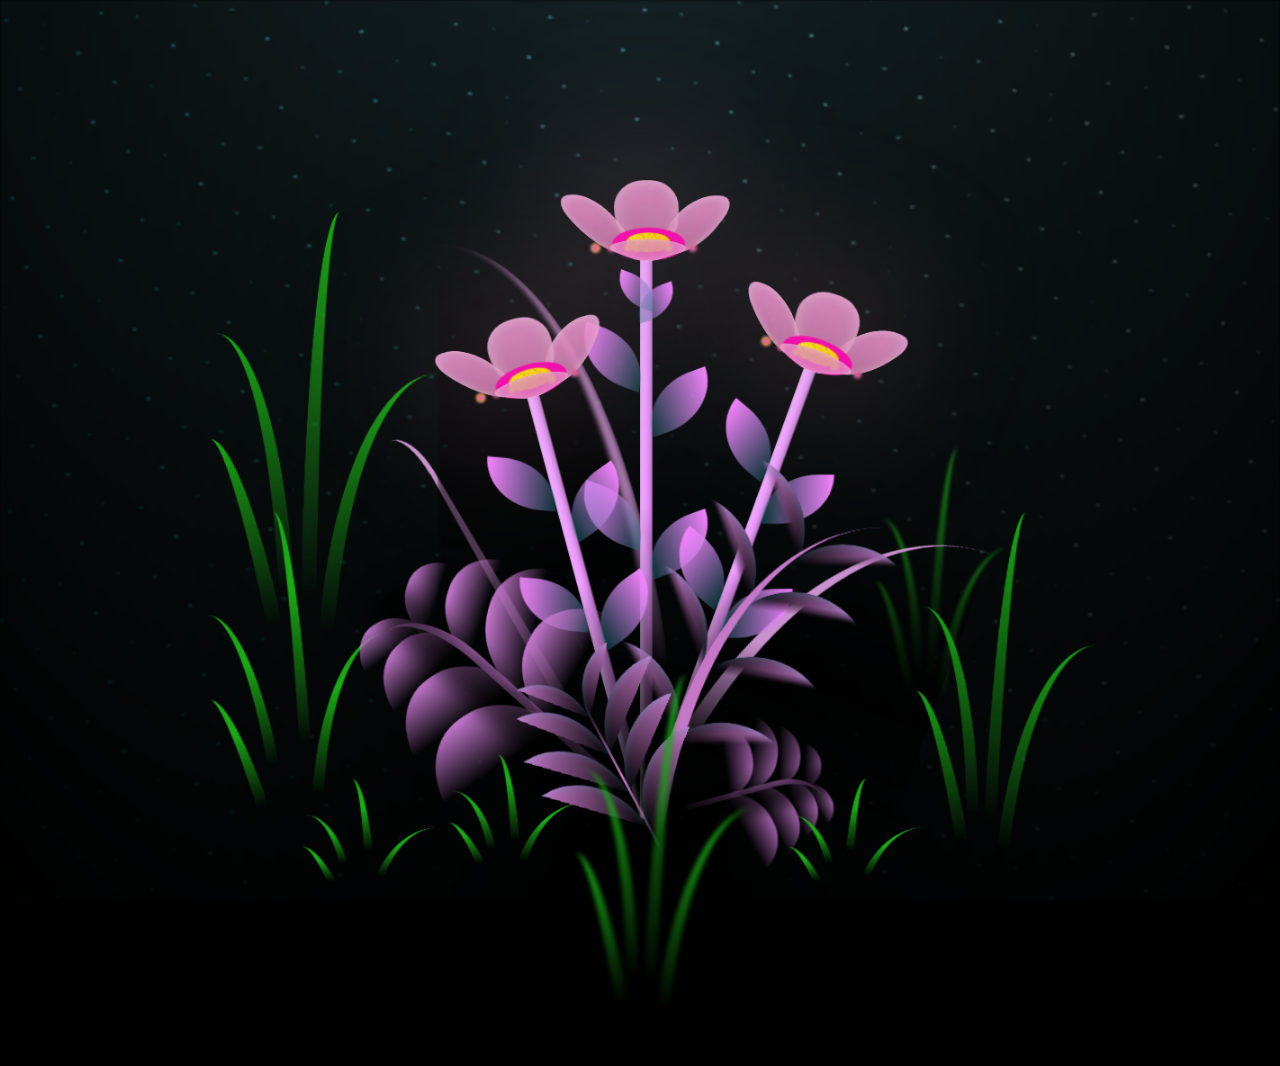
<file: index.html>
<!DOCTYPE html>
<html lang="en">
<head>
    <meta charset="UTF-8">
    <meta http-equiv="X-UA-Compatible" content="IE=edge">
    <meta name="viewport" content="width=device-width, initial-scale=1.0">
    <link rel="stylesheet" href="flower_modified.css">
    <link rel="icon" href="img/flowers.png" type="image/x-icon">
    <title>flowers</title>
</head>
<body class="container">
    <div class="night"></div>
    <div class="flowers">
      <div class="flower flower--1">
        <div class="flower__leafs flower__leafs--1">
          <div class="flower__leaf flower__leaf--1"></div>
          <div class="flower__leaf flower__leaf--2"></div>
          <div class="flower__leaf flower__leaf--3"></div>
          <div class="flower__leaf flower__leaf--4"></div>
          <div class="flower__pink-circle"></div>
  
          <div class="flower__light flower__light--1"></div>
          <div class="flower__light flower__light--2"></div>
          <div class="flower__light flower__light--3"></div>
          <div class="flower__light flower__light--4"></div>
          <div class="flower__light flower__light--5"></div>
          <div class="flower__light flower__light--6"></div>
          <div class="flower__light flower__light--7"></div>
          <div class="flower__light flower__light--8"></div>
  
        </div>
        <div class="flower__line">
          <div class="flower__line__leaf flower__line__leaf--1"></div>
          <div class="flower__line__leaf flower__line__leaf--2"></div>
          <div class="flower__line__leaf flower__line__leaf--3"></div>
          <div class="flower__line__leaf flower__line__leaf--4"></div>
          <div class="flower__line__leaf flower__line__leaf--5"></div>
          <div class="flower__line__leaf flower__line__leaf--6"></div>
        </div>
      </div>
  
      <div class="flower flower--2">
        <div class="flower__leafs flower__leafs--2">
          <div class="flower__leaf flower__leaf--1"></div>
          <div class="flower__leaf flower__leaf--2"></div>
          <div class="flower__leaf flower__leaf--3"></div>
          <div class="flower__leaf flower__leaf--4"></div>
          <div class="flower__pink-circle"></div>
  
          <div class="flower__light flower__light--1"></div>
          <div class="flower__light flower__light--2"></div>
          <div class="flower__light flower__light--3"></div>
          <div class="flower__light flower__light--4"></div>
          <div class="flower__light flower__light--5"></div>
          <div class="flower__light flower__light--6"></div>
          <div class="flower__light flower__light--7"></div>
          <div class="flower__light flower__light--8"></div>
  
        </div>
        <div class="flower__line">
          <div class="flower__line__leaf flower__line__leaf--1"></div>
          <div class="flower__line__leaf flower__line__leaf--2"></div>
          <div class="flower__line__leaf flower__line__leaf--3"></div>
          <div class="flower__line__leaf flower__line__leaf--4"></div>
        </div>
      </div>
  
      <div class="flower flower--3">
        <div class="flower__leafs flower__leafs--3">
          <div class="flower__leaf flower__leaf--1"></div>
          <div class="flower__leaf flower__leaf--2"></div>
          <div class="flower__leaf flower__leaf--3"></div>
          <div class="flower__leaf flower__leaf--4"></div>
          <div class="flower__pink-circle"></div>
  
          <div class="flower__light flower__light--1"></div>
          <div class="flower__light flower__light--2"></div>
          <div class="flower__light flower__light--3"></div>
          <div class="flower__light flower__light--4"></div>
          <div class="flower__light flower__light--5"></div>
          <div class="flower__light flower__light--6"></div>
          <div class="flower__light flower__light--7"></div>
          <div class="flower__light flower__light--8"></div>
  
        </div>
        <div class="flower__line">
          <div class="flower__line__leaf flower__line__leaf--1"></div>
          <div class="flower__line__leaf flower__line__leaf--2"></div>
          <div class="flower__line__leaf flower__line__leaf--3"></div>
          <div class="flower__line__leaf flower__line__leaf--4"></div>
        </div>
      </div>
  
      <div class="grow-ans" style="--d:1.2s">
        <div class="flower__g-long">
          <div class="flower__g-long__top"></div>
          <div class="flower__g-long__bottom"></div>
        </div>
      </div>
  
      <div class="growing-grass">
        <div class="flower__grass flower__grass--1">
          <div class="flower__grass--top"></div>
          <div class="flower__grass--bottom"></div>
          <div class="flower__grass__leaf flower__grass__leaf--1"></div>
          <div class="flower__grass__leaf flower__grass__leaf--2"></div>
          <div class="flower__grass__leaf flower__grass__leaf--3"></div>
          <div class="flower__grass__leaf flower__grass__leaf--4"></div>
          <div class="flower__grass__leaf flower__grass__leaf--5"></div>
          <div class="flower__grass__leaf flower__grass__leaf--6"></div>
          <div class="flower__grass__leaf flower__grass__leaf--7"></div>
          <div class="flower__grass__leaf flower__grass__leaf--8"></div>
          <div class="flower__grass__overlay"></div>
        </div>
      </div>
  
      <div class="growing-grass">
        <div class="flower__grass flower__grass--2">
          <div class="flower__grass--top"></div>
          <div class="flower__grass--bottom"></div>
          <div class="flower__grass__leaf flower__grass__leaf--1"></div>
          <div class="flower__grass__leaf flower__grass__leaf--2"></div>
          <div class="flower__grass__leaf flower__grass__leaf--3"></div>
          <div class="flower__grass__leaf flower__grass__leaf--4"></div>
          <div class="flower__grass__leaf flower__grass__leaf--5"></div>
          <div class="flower__grass__leaf flower__grass__leaf--6"></div>
          <div class="flower__grass__leaf flower__grass__leaf--7"></div>
          <div class="flower__grass__leaf flower__grass__leaf--8"></div>
          <div class="flower__grass__overlay"></div>
        </div>
      </div>
  
      <div class="grow-ans" style="--d:2.4s">
        <div class="flower__g-right flower__g-right--1">
          <div class="leaf"></div>
        </div>
      </div>
  
      <div class="grow-ans" style="--d:2.8s">
        <div class="flower__g-right flower__g-right--2">
          <div class="leaf"></div>
        </div>
      </div>
  
      <div class="grow-ans" style="--d:2.8s">
        <div class="flower__g-front">
          <div class="flower__g-front__leaf-wrapper flower__g-front__leaf-wrapper--1">
            <div class="flower__g-front__leaf"></div>
          </div>
          <div class="flower__g-front__leaf-wrapper flower__g-front__leaf-wrapper--2">
            <div class="flower__g-front__leaf"></div>
          </div>
          <div class="flower__g-front__leaf-wrapper flower__g-front__leaf-wrapper--3">
            <div class="flower__g-front__leaf"></div>
          </div>
          <div class="flower__g-front__leaf-wrapper flower__g-front__leaf-wrapper--4">
            <div class="flower__g-front__leaf"></div>
          </div>
          <div class="flower__g-front__leaf-wrapper flower__g-front__leaf-wrapper--5">
            <div class="flower__g-front__leaf"></div>
          </div>
          <div class="flower__g-front__leaf-wrapper flower__g-front__leaf-wrapper--6">
            <div class="flower__g-front__leaf"></div>
          </div>
          <div class="flower__g-front__leaf-wrapper flower__g-front__leaf-wrapper--7">
            <div class="flower__g-front__leaf"></div>
          </div>
          <div class="flower__g-front__leaf-wrapper flower__g-front__leaf-wrapper--8">
            <div class="flower__g-front__leaf"></div>
          </div>
          <div class="flower__g-front__line"></div>
        </div>
      </div>
  
      <div class="grow-ans" style="--d:3.2s">
        <div class="flower__g-fr">
          <div class="leaf"></div>
          <div class="flower__g-fr__leaf flower__g-fr__leaf--1"></div>
          <div class="flower__g-fr__leaf flower__g-fr__leaf--2"></div>
          <div class="flower__g-fr__leaf flower__g-fr__leaf--3"></div>
          <div class="flower__g-fr__leaf flower__g-fr__leaf--4"></div>
          <div class="flower__g-fr__leaf flower__g-fr__leaf--5"></div>
          <div class="flower__g-fr__leaf flower__g-fr__leaf--6"></div>
          <div class="flower__g-fr__leaf flower__g-fr__leaf--7"></div>
          <div class="flower__g-fr__leaf flower__g-fr__leaf--8"></div>
        </div>
      </div>
  
      <div class="long-g long-g--0">
        <div class="grow-ans" style="--d:3s">
          <div class="leaf leaf--0"></div>
        </div>
        <div class="grow-ans" style="--d:2.2s">
          <div class="leaf leaf--1"></div>
        </div>
        <div class="grow-ans" style="--d:3.4s">
          <div class="leaf leaf--2"></div>
        </div>
        <div class="grow-ans" style="--d:3.6s">
          <div class="leaf leaf--3"></div>
        </div>
      </div>
  
      <div class="long-g long-g--1">
        <div class="grow-ans" style="--d:3.6s">
          <div class="leaf leaf--0"></div>
        </div>
        <div class="grow-ans" style="--d:3.8s">
          <div class="leaf leaf--1"></div>
        </div>
        <div class="grow-ans" style="--d:4s">
          <div class="leaf leaf--2"></div>
        </div>
        <div class="grow-ans" style="--d:4.2s">
          <div class="leaf leaf--3"></div>
        </div>
      </div>
  
      <div class="long-g long-g--2">
        <div class="grow-ans" style="--d:4s">
          <div class="leaf leaf--0"></div>
        </div>
        <div class="grow-ans" style="--d:4.2s">
          <div class="leaf leaf--1"></div>
        </div>
        <div class="grow-ans" style="--d:4.4s">
          <div class="leaf leaf--2"></div>
        </div>
        <div class="grow-ans" style="--d:4.6s">
          <div class="leaf leaf--3"></div>
        </div>
      </div>
  
      <div class="long-g long-g--3">
        <div class="grow-ans" style="--d:4s">
          <div class="leaf leaf--0"></div>
        </div>
        <div class="grow-ans" style="--d:4.2s">
          <div class="leaf leaf--1"></div>
        </div>
        <div class="grow-ans" style="--d:3s">
          <div class="leaf leaf--2"></div>
        </div>
        <div class="grow-ans" style="--d:3.6s">
          <div class="leaf leaf--3"></div>
        </div>
      </div>
  
      <div class="long-g long-g--4">
        <div class="grow-ans" style="--d:4s">
          <div class="leaf leaf--0"></div>
        </div>
        <div class="grow-ans" style="--d:4.2s">
          <div class="leaf leaf--1"></div>
        </div>
        <div class="grow-ans" style="--d:3s">
          <div class="leaf leaf--2"></div>
        </div>
        <div class="grow-ans" style="--d:3.6s">
          <div class="leaf leaf--3"></div>
        </div>
      </div>
  
      <div class="long-g long-g--5">
        <div class="grow-ans" style="--d:4s">
          <div class="leaf leaf--0"></div>
        </div>
        <div class="grow-ans" style="--d:4.2s">
          <div class="leaf leaf--1"></div>
        </div>
        <div class="grow-ans" style="--d:3s">
          <div class="leaf leaf--2"></div>
        </div>
        <div class="grow-ans" style="--d:3.6s">
          <div class="leaf leaf--3"></div>
        </div>
      </div>
  
      <div class="long-g long-g--6">
        <div class="grow-ans" style="--d:4.2s">
          <div class="leaf leaf--0"></div>
        </div>
        <div class="grow-ans" style="--d:4.4s">
          <div class="leaf leaf--1"></div>
        </div>
        <div class="grow-ans" style="--d:4.6s">
          <div class="leaf leaf--2"></div>
        </div>
        <div class="grow-ans" style="--d:4.8s">
          <div class="leaf leaf--3"></div>
        </div>
      </div>
  
      <div class="long-g long-g--7">
        <div class="grow-ans" style="--d:3s">
          <div class="leaf leaf--0"></div>
        </div>
        <div class="grow-ans" style="--d:3.2s">
          <div class="leaf leaf--1"></div>
        </div>
        <div class="grow-ans" style="--d:3.5s">
          <div class="leaf leaf--2"></div>
        </div>
        <div class="grow-ans" style="--d:3.6s">
          <div class="leaf leaf--3"></div>
        </div>
      </div>
    </div>
    <script src="flower_modified.js"></script>
  </body>
</html>
</file>
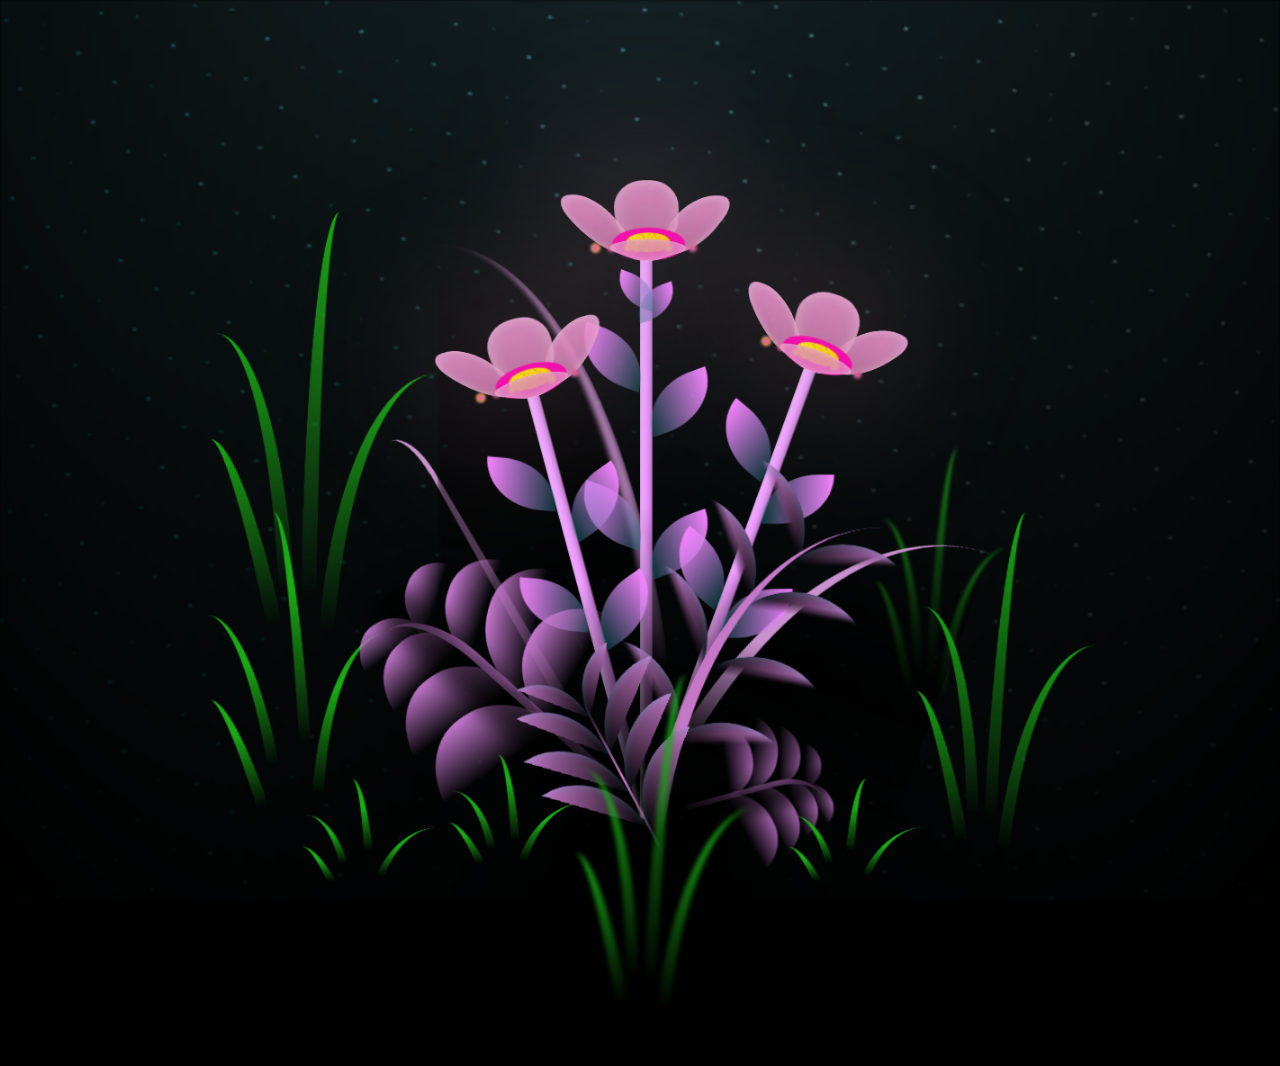
<file: flower_modified.html>
<!DOCTYPE html>
<html lang="en">
<head>
    <meta charset="UTF-8">
    <meta http-equiv="X-UA-Compatible" content="IE=edge">
    <meta name="viewport" content="width=device-width, initial-scale=1.0">
    <link rel="stylesheet" href="flower_modified.css">
    <link rel="icon" href="img/flowers.png" type="image/x-icon">
    <title>flowers</title>
</head>
<body class="container">
    <div class="night"></div>
    <div class="flowers">
      <div class="flower flower--1">
        <div class="flower__leafs flower__leafs--1">
          <div class="flower__leaf flower__leaf--1"></div>
          <div class="flower__leaf flower__leaf--2"></div>
          <div class="flower__leaf flower__leaf--3"></div>
          <div class="flower__leaf flower__leaf--4"></div>
          <div class="flower__pink-circle"></div>
  
          <div class="flower__light flower__light--1"></div>
          <div class="flower__light flower__light--2"></div>
          <div class="flower__light flower__light--3"></div>
          <div class="flower__light flower__light--4"></div>
          <div class="flower__light flower__light--5"></div>
          <div class="flower__light flower__light--6"></div>
          <div class="flower__light flower__light--7"></div>
          <div class="flower__light flower__light--8"></div>
  
        </div>
        <div class="flower__line">
          <div class="flower__line__leaf flower__line__leaf--1"></div>
          <div class="flower__line__leaf flower__line__leaf--2"></div>
          <div class="flower__line__leaf flower__line__leaf--3"></div>
          <div class="flower__line__leaf flower__line__leaf--4"></div>
          <div class="flower__line__leaf flower__line__leaf--5"></div>
          <div class="flower__line__leaf flower__line__leaf--6"></div>
        </div>
      </div>
  
      <div class="flower flower--2">
        <div class="flower__leafs flower__leafs--2">
          <div class="flower__leaf flower__leaf--1"></div>
          <div class="flower__leaf flower__leaf--2"></div>
          <div class="flower__leaf flower__leaf--3"></div>
          <div class="flower__leaf flower__leaf--4"></div>
          <div class="flower__pink-circle"></div>
  
          <div class="flower__light flower__light--1"></div>
          <div class="flower__light flower__light--2"></div>
          <div class="flower__light flower__light--3"></div>
          <div class="flower__light flower__light--4"></div>
          <div class="flower__light flower__light--5"></div>
          <div class="flower__light flower__light--6"></div>
          <div class="flower__light flower__light--7"></div>
          <div class="flower__light flower__light--8"></div>
  
        </div>
        <div class="flower__line">
          <div class="flower__line__leaf flower__line__leaf--1"></div>
          <div class="flower__line__leaf flower__line__leaf--2"></div>
          <div class="flower__line__leaf flower__line__leaf--3"></div>
          <div class="flower__line__leaf flower__line__leaf--4"></div>
        </div>
      </div>
  
      <div class="flower flower--3">
        <div class="flower__leafs flower__leafs--3">
          <div class="flower__leaf flower__leaf--1"></div>
          <div class="flower__leaf flower__leaf--2"></div>
          <div class="flower__leaf flower__leaf--3"></div>
          <div class="flower__leaf flower__leaf--4"></div>
          <div class="flower__pink-circle"></div>
  
          <div class="flower__light flower__light--1"></div>
          <div class="flower__light flower__light--2"></div>
          <div class="flower__light flower__light--3"></div>
          <div class="flower__light flower__light--4"></div>
          <div class="flower__light flower__light--5"></div>
          <div class="flower__light flower__light--6"></div>
          <div class="flower__light flower__light--7"></div>
          <div class="flower__light flower__light--8"></div>
  
        </div>
        <div class="flower__line">
          <div class="flower__line__leaf flower__line__leaf--1"></div>
          <div class="flower__line__leaf flower__line__leaf--2"></div>
          <div class="flower__line__leaf flower__line__leaf--3"></div>
          <div class="flower__line__leaf flower__line__leaf--4"></div>
        </div>
      </div>
  
      <div class="grow-ans" style="--d:1.2s">
        <div class="flower__g-long">
          <div class="flower__g-long__top"></div>
          <div class="flower__g-long__bottom"></div>
        </div>
      </div>
  
      <div class="growing-grass">
        <div class="flower__grass flower__grass--1">
          <div class="flower__grass--top"></div>
          <div class="flower__grass--bottom"></div>
          <div class="flower__grass__leaf flower__grass__leaf--1"></div>
          <div class="flower__grass__leaf flower__grass__leaf--2"></div>
          <div class="flower__grass__leaf flower__grass__leaf--3"></div>
          <div class="flower__grass__leaf flower__grass__leaf--4"></div>
          <div class="flower__grass__leaf flower__grass__leaf--5"></div>
          <div class="flower__grass__leaf flower__grass__leaf--6"></div>
          <div class="flower__grass__leaf flower__grass__leaf--7"></div>
          <div class="flower__grass__leaf flower__grass__leaf--8"></div>
          <div class="flower__grass__overlay"></div>
        </div>
      </div>
  
      <div class="growing-grass">
        <div class="flower__grass flower__grass--2">
          <div class="flower__grass--top"></div>
          <div class="flower__grass--bottom"></div>
          <div class="flower__grass__leaf flower__grass__leaf--1"></div>
          <div class="flower__grass__leaf flower__grass__leaf--2"></div>
          <div class="flower__grass__leaf flower__grass__leaf--3"></div>
          <div class="flower__grass__leaf flower__grass__leaf--4"></div>
          <div class="flower__grass__leaf flower__grass__leaf--5"></div>
          <div class="flower__grass__leaf flower__grass__leaf--6"></div>
          <div class="flower__grass__leaf flower__grass__leaf--7"></div>
          <div class="flower__grass__leaf flower__grass__leaf--8"></div>
          <div class="flower__grass__overlay"></div>
        </div>
      </div>
  
      <div class="grow-ans" style="--d:2.4s">
        <div class="flower__g-right flower__g-right--1">
          <div class="leaf"></div>
        </div>
      </div>
  
      <div class="grow-ans" style="--d:2.8s">
        <div class="flower__g-right flower__g-right--2">
          <div class="leaf"></div>
        </div>
      </div>
  
      <div class="grow-ans" style="--d:2.8s">
        <div class="flower__g-front">
          <div class="flower__g-front__leaf-wrapper flower__g-front__leaf-wrapper--1">
            <div class="flower__g-front__leaf"></div>
          </div>
          <div class="flower__g-front__leaf-wrapper flower__g-front__leaf-wrapper--2">
            <div class="flower__g-front__leaf"></div>
          </div>
          <div class="flower__g-front__leaf-wrapper flower__g-front__leaf-wrapper--3">
            <div class="flower__g-front__leaf"></div>
          </div>
          <div class="flower__g-front__leaf-wrapper flower__g-front__leaf-wrapper--4">
            <div class="flower__g-front__leaf"></div>
          </div>
          <div class="flower__g-front__leaf-wrapper flower__g-front__leaf-wrapper--5">
            <div class="flower__g-front__leaf"></div>
          </div>
          <div class="flower__g-front__leaf-wrapper flower__g-front__leaf-wrapper--6">
            <div class="flower__g-front__leaf"></div>
          </div>
          <div class="flower__g-front__leaf-wrapper flower__g-front__leaf-wrapper--7">
            <div class="flower__g-front__leaf"></div>
          </div>
          <div class="flower__g-front__leaf-wrapper flower__g-front__leaf-wrapper--8">
            <div class="flower__g-front__leaf"></div>
          </div>
          <div class="flower__g-front__line"></div>
        </div>
      </div>
  
      <div class="grow-ans" style="--d:3.2s">
        <div class="flower__g-fr">
          <div class="leaf"></div>
          <div class="flower__g-fr__leaf flower__g-fr__leaf--1"></div>
          <div class="flower__g-fr__leaf flower__g-fr__leaf--2"></div>
          <div class="flower__g-fr__leaf flower__g-fr__leaf--3"></div>
          <div class="flower__g-fr__leaf flower__g-fr__leaf--4"></div>
          <div class="flower__g-fr__leaf flower__g-fr__leaf--5"></div>
          <div class="flower__g-fr__leaf flower__g-fr__leaf--6"></div>
          <div class="flower__g-fr__leaf flower__g-fr__leaf--7"></div>
          <div class="flower__g-fr__leaf flower__g-fr__leaf--8"></div>
        </div>
      </div>
  
      <div class="long-g long-g--0">
        <div class="grow-ans" style="--d:3s">
          <div class="leaf leaf--0"></div>
        </div>
        <div class="grow-ans" style="--d:2.2s">
          <div class="leaf leaf--1"></div>
        </div>
        <div class="grow-ans" style="--d:3.4s">
          <div class="leaf leaf--2"></div>
        </div>
        <div class="grow-ans" style="--d:3.6s">
          <div class="leaf leaf--3"></div>
        </div>
      </div>
  
      <div class="long-g long-g--1">
        <div class="grow-ans" style="--d:3.6s">
          <div class="leaf leaf--0"></div>
        </div>
        <div class="grow-ans" style="--d:3.8s">
          <div class="leaf leaf--1"></div>
        </div>
        <div class="grow-ans" style="--d:4s">
          <div class="leaf leaf--2"></div>
        </div>
        <div class="grow-ans" style="--d:4.2s">
          <div class="leaf leaf--3"></div>
        </div>
      </div>
  
      <div class="long-g long-g--2">
        <div class="grow-ans" style="--d:4s">
          <div class="leaf leaf--0"></div>
        </div>
        <div class="grow-ans" style="--d:4.2s">
          <div class="leaf leaf--1"></div>
        </div>
        <div class="grow-ans" style="--d:4.4s">
          <div class="leaf leaf--2"></div>
        </div>
        <div class="grow-ans" style="--d:4.6s">
          <div class="leaf leaf--3"></div>
        </div>
      </div>
  
      <div class="long-g long-g--3">
        <div class="grow-ans" style="--d:4s">
          <div class="leaf leaf--0"></div>
        </div>
        <div class="grow-ans" style="--d:4.2s">
          <div class="leaf leaf--1"></div>
        </div>
        <div class="grow-ans" style="--d:3s">
          <div class="leaf leaf--2"></div>
        </div>
        <div class="grow-ans" style="--d:3.6s">
          <div class="leaf leaf--3"></div>
        </div>
      </div>
  
      <div class="long-g long-g--4">
        <div class="grow-ans" style="--d:4s">
          <div class="leaf leaf--0"></div>
        </div>
        <div class="grow-ans" style="--d:4.2s">
          <div class="leaf leaf--1"></div>
        </div>
        <div class="grow-ans" style="--d:3s">
          <div class="leaf leaf--2"></div>
        </div>
        <div class="grow-ans" style="--d:3.6s">
          <div class="leaf leaf--3"></div>
        </div>
      </div>
  
      <div class="long-g long-g--5">
        <div class="grow-ans" style="--d:4s">
          <div class="leaf leaf--0"></div>
        </div>
        <div class="grow-ans" style="--d:4.2s">
          <div class="leaf leaf--1"></div>
        </div>
        <div class="grow-ans" style="--d:3s">
          <div class="leaf leaf--2"></div>
        </div>
        <div class="grow-ans" style="--d:3.6s">
          <div class="leaf leaf--3"></div>
        </div>
      </div>
  
      <div class="long-g long-g--6">
        <div class="grow-ans" style="--d:4.2s">
          <div class="leaf leaf--0"></div>
        </div>
        <div class="grow-ans" style="--d:4.4s">
          <div class="leaf leaf--1"></div>
        </div>
        <div class="grow-ans" style="--d:4.6s">
          <div class="leaf leaf--2"></div>
        </div>
        <div class="grow-ans" style="--d:4.8s">
          <div class="leaf leaf--3"></div>
        </div>
      </div>
  
      <div class="long-g long-g--7">
        <div class="grow-ans" style="--d:3s">
          <div class="leaf leaf--0"></div>
        </div>
        <div class="grow-ans" style="--d:3.2s">
          <div class="leaf leaf--1"></div>
        </div>
        <div class="grow-ans" style="--d:3.5s">
          <div class="leaf leaf--2"></div>
        </div>
        <div class="grow-ans" style="--d:3.6s">
          <div class="leaf leaf--3"></div>
        </div>
      </div>
    </div>
    <script src="flower_modified.js"></script>
  </body>
</html>
</file>
<file: flower_modified.css>
*,
*::after,
*::before {
  padding: 0;
  margin: 0;
  box-sizing: border-box;
}

:root {
  --dark-color: #000;
}

body {
  display: flex;
  align-items: flex-end;
  justify-content: center;
  min-height: 100vh;
  background-color: var(--dark-color);
  overflow: hidden;
  perspective: 1000px;
}

.night {
  position: fixed;
  left: 50%;
  top: 0;
  transform: translateX(-50%);
  width: 100%;
  height: 100%;
  filter: blur(0.1vmin);
  background-image: radial-gradient(
      ellipse at top,
      transparent 0%,
      var(--dark-color)
    ),
    radial-gradient(
      ellipse at bottom,
      var(--dark-color),
      rgba(145, 233, 255, 0.2)
    ),
    repeating-linear-gradient(
      220deg,
      rgb(0, 0, 0) 0px,
      rgb(0, 0, 0) 19px,
      transparent 19px,
      transparent 22px
    ),
    repeating-linear-gradient(
      189deg,
      rgb(0, 0, 0) 0px,
      rgb(0, 0, 0) 19px,
      transparent 19px,
      transparent 22px
    ),
    repeating-linear-gradient(
      148deg,
      rgb(0, 0, 0) 0px,
      rgb(0, 0, 0) 19px,
      transparent 19px,
      transparent 22px
    ),
    linear-gradient(90deg, rgb(0, 255, 250), rgb(240, 240, 240));
}

.flowers {
  position: relative;
  transform: scale(0.9);
}

.flower {
  position: absolute;
  bottom: 10vmin;
  transform-origin: bottom center;
  z-index: 10;
  --fl-speed: 0.8s;
}
.flower--1 {
  -webkit-animation: moving-flower-1 4s linear infinite;
  animation: moving-flower-1 4s linear infinite;
}
.flower--1 .flower__line {
  height: 70vmin;
  -webkit-animation-delay: 0.3s;
  animation-delay: 0.3s;
}
.flower--1 .flower__line__leaf--1 {
  -webkit-animation: blooming-leaf-right var(--fl-speed) 1.6s backwards;
  animation: blooming-leaf-right var(--fl-speed) 1.6s backwards;
}
.flower--1 .flower__line__leaf--2 {
  -webkit-animation: blooming-leaf-right var(--fl-speed) 1.4s backwards;
  animation: blooming-leaf-right var(--fl-speed) 1.4s backwards;
}
.flower--1 .flower__line__leaf--3 {
  -webkit-animation: blooming-leaf-left var(--fl-speed) 1.2s backwards;
  animation: blooming-leaf-left var(--fl-speed) 1.2s backwards;
}
.flower--1 .flower__line__leaf--4 {
  -webkit-animation: blooming-leaf-left var(--fl-speed) 1s backwards;
  animation: blooming-leaf-left var(--fl-speed) 1s backwards;
}
.flower--1 .flower__line__leaf--5 {
  -webkit-animation: blooming-leaf-right var(--fl-speed) 1.8s backwards;
  animation: blooming-leaf-right var(--fl-speed) 1.8s backwards;
}
.flower--1 .flower__line__leaf--6 {
  -webkit-animation: blooming-leaf-left var(--fl-speed) 2s backwards;
  animation: blooming-leaf-left var(--fl-speed) 2s backwards;
}
.flower--2 {
  left: 50%;
  transform: rotate(20deg);
  -webkit-animation: moving-flower-2 4s linear infinite;
  animation: moving-flower-2 4s linear infinite;
}
.flower--2 .flower__line {
  height: 60vmin;
  -webkit-animation-delay: 0.6s;
  animation-delay: 0.6s;
}
.flower--2 .flower__line__leaf--1 {
  -webkit-animation: blooming-leaf-right var(--fl-speed) 1.9s backwards;
  animation: blooming-leaf-right var(--fl-speed) 1.9s backwards;
}
.flower--2 .flower__line__leaf--2 {
  -webkit-animation: blooming-leaf-right var(--fl-speed) 1.7s backwards;
  animation: blooming-leaf-right var(--fl-speed) 1.7s backwards;
}
.flower--2 .flower__line__leaf--3 {
  -webkit-animation: blooming-leaf-left var(--fl-speed) 1.5s backwards;
  animation: blooming-leaf-left var(--fl-speed) 1.5s backwards;
}
.flower--2 .flower__line__leaf--4 {
  -webkit-animation: blooming-leaf-left var(--fl-speed) 1.3s backwards;
  animation: blooming-leaf-left var(--fl-speed) 1.3s backwards;
}
.flower--3 {
  left: 50%;
  transform: rotate(-15deg);
  -webkit-animation: moving-flower-3 4s linear infinite;
  animation: moving-flower-3 4s linear infinite;
}
.flower--3 .flower__line {
  -webkit-animation-delay: 0.9s;
  animation-delay: 0.9s;
}
.flower--3 .flower__line__leaf--1 {
  -webkit-animation: blooming-leaf-right var(--fl-speed) 2.5s backwards;
  animation: blooming-leaf-right var(--fl-speed) 2.5s backwards;
}
.flower--3 .flower__line__leaf--2 {
  -webkit-animation: blooming-leaf-right var(--fl-speed) 2.3s backwards;
  animation: blooming-leaf-right var(--fl-speed) 2.3s backwards;
}
.flower--3 .flower__line__leaf--3 {
  -webkit-animation: blooming-leaf-left var(--fl-speed) 2.1s backwards;
  animation: blooming-leaf-left var(--fl-speed) 2.1s backwards;
}
.flower--3 .flower__line__leaf--4 {
  -webkit-animation: blooming-leaf-left var(--fl-speed) 1.9s backwards;
  animation: blooming-leaf-left var(--fl-speed) 1.9s backwards;
}
.flower__leafs {
  position: relative;
  -webkit-animation: blooming-flower 2s backwards;
  animation: blooming-flower 2s backwards;
}
.flower__leafs--1 {
  -webkit-animation-delay: 1.1s;
  animation-delay: 1.1s;
}
.flower__leafs--2 {
  -webkit-animation-delay: 1.4s;
  animation-delay: 1.4s;
}
.flower__leafs--3 {
  -webkit-animation-delay: 1.7s;
  animation-delay: 1.7s;
}
.flower__leafs::after {
  content: "";
  position: absolute;
  left: 0;
  top: 0;
  transform: translate(-50%, -100%);
  width: 8vmin;
  height: 8vmin;
  background-color: #e490b0;
  filter: blur(10vmin);
}
.flower__leaf {
  position: absolute;
  bottom: 0;
  left: 50%;
  width: 8vmin;
  height: 11vmin;
  border-radius: 51% 49% 47% 53%/44% 45% 55% 69%;
  background-color: #e490b0;
  background-image: linear-gradient(to top, #c577a7, #eb94d0);
  transform-origin: bottom center;
  opacity: 0.9;
  box-shadow: inset 0 0 2vmin rgba(255, 255, 255, 0.5);
}
.flower__leaf--1 {
  transform: translate(-10%, 1%) rotateY(40deg) rotateX(-50deg);
}
.flower__leaf--2 {
  transform: translate(-50%, -4%) rotateX(40deg);
}
.flower__leaf--3 {
  transform: translate(-90%, 0%) rotateY(45deg) rotateX(50deg);
}
.flower__leaf--4 {
  width: 8vmin;
  height: 8vmin;
  transform-origin: bottom left;
  border-radius: 4vmin 10vmin 4vmin 4vmin;
  transform: translate(0%, 18%) rotateX(70deg) rotate(-43deg);
  background-image: linear-gradient(to top, #dd81be, #da8bbb);
  z-index: 1;
  opacity: 0.8;
}
.flower__pink-circle {
  position: absolute;
  left: -3.5vmin;
  top: -3vmin;
  width: 9vmin;
  height: 4vmin;
  border-radius: 50%;
  background-color: #f304ab;
}
.flower__pink-circle::after {
  content: "";
  position: absolute;
  left: 50%;
  top: 45%;
  transform: translate(-50%, -50%);
  width: 60%;
  height: 60%;
  border-radius: inherit;
  background-image: repeating-linear-gradient(
      135deg,
      rgba(0, 0, 0, 0.03) 0px,
      rgba(0, 0, 0, 0.03) 1px,
      transparent 1px,
      transparent 12px
    ),
    repeating-linear-gradient(
      45deg,
      rgba(0, 0, 0, 0.03) 0px,
      rgba(0, 0, 0, 0.03) 1px,
      transparent 1px,
      transparent 12px
    ),
    repeating-linear-gradient(
      67.5deg,
      rgba(0, 0, 0, 0.03) 0px,
      rgba(0, 0, 0, 0.03) 1px,
      transparent 1px,
      transparent 12px
    ),
    repeating-linear-gradient(
      135deg,
      rgba(0, 0, 0, 0.03) 0px,
      rgba(0, 0, 0, 0.03) 1px,
      transparent 1px,
      transparent 12px
    ),
    repeating-linear-gradient(
      45deg,
      rgba(0, 0, 0, 0.03) 0px,
      rgba(0, 0, 0, 0.03) 1px,
      transparent 1px,
      transparent 12px
    ),
    repeating-linear-gradient(
      112.5deg,
      rgba(0, 0, 0, 0.03) 0px,
      rgba(0, 0, 0, 0.03) 1px,
      transparent 1px,
      transparent 12px
    ),
    repeating-linear-gradient(
      112.5deg,
      rgba(0, 0, 0, 0.03) 0px,
      rgba(0, 0, 0, 0.03) 1px,
      transparent 1px,
      transparent 12px
    ),
    repeating-linear-gradient(
      45deg,
      rgba(0, 0, 0, 0.03) 0px,
      rgba(0, 0, 0, 0.03) 1px,
      transparent 1px,
      transparent 12px
    ),
    repeating-linear-gradient(
      22.5deg,
      rgba(0, 0, 0, 0.03) 0px,
      rgba(0, 0, 0, 0.03) 1px,
      transparent 1px,
      transparent 12px
    ),
    repeating-linear-gradient(
      45deg,
      rgba(0, 0, 0, 0.03) 0px,
      rgba(0, 0, 0, 0.03) 1px,
      transparent 1px,
      transparent 12px
    ),
    repeating-linear-gradient(
      22.5deg,
      rgba(0, 0, 0, 0.03) 0px,
      rgba(0, 0, 0, 0.03) 1px,
      transparent 1px,
      transparent 12px
    ),
    repeating-linear-gradient(
      135deg,
      rgba(0, 0, 0, 0.03) 0px,
      rgba(0, 0, 0, 0.03) 1px,
      transparent 1px,
      transparent 12px
    ),
    repeating-linear-gradient(
      157.5deg,
      rgba(0, 0, 0, 0.03) 0px,
      rgba(0, 0, 0, 0.03) 1px,
      transparent 1px,
      transparent 12px
    ),
    repeating-linear-gradient(
      67.5deg,
      rgba(0, 0, 0, 0.03) 0px,
      rgba(0, 0, 0, 0.03) 1px,
      transparent 1px,
      transparent 12px
    ),
    repeating-linear-gradient(
      67.5deg,
      rgba(0, 0, 0, 0.03) 0px,
      rgba(0, 0, 0, 0.03) 1px,
      transparent 1px,
      transparent 12px
    ),
    linear-gradient(90deg, rgb(255, 235, 18), rgb(255, 206, 0));
}
.flower__line {
  height: 55vmin;
  width: 1.5vmin;
  background-image: linear-gradient(
      to left,
      rgba(0, 0, 0, 0.2),
      transparent,
      rgba(255, 255, 255, 0.2)
    ),
    linear-gradient(to top, transparent 10%, #ee98ff, #eaa4ff);
  box-shadow: inset 0 0 2px rgba(0, 0, 0, 0.5);
  -webkit-animation: grow-flower-tree 4s backwards;
  animation: grow-flower-tree 4s backwards;
}
.flower__line__leaf {
  --w: 7vmin;
  --h: calc(var(--w) + 2vmin);
  position: absolute;
  top: 20%;
  left: 90%;
  width: var(--w);
  height: var(--h);
  border-top-right-radius: var(--h);
  border-bottom-left-radius: var(--h);
  background-image: linear-gradient(to top, rgba(20, 117, 122, 0.4), #f583ff);
}
.flower__line__leaf--1 {
  transform: rotate(70deg) rotateY(30deg);
}
.flower__line__leaf--2 {
  top: 45%;
  transform: rotate(70deg) rotateY(30deg);
}
.flower__line__leaf--3,
.flower__line__leaf--4,
.flower__line__leaf--6 {
  border-top-right-radius: 0;
  border-bottom-left-radius: 0;
  border-top-left-radius: var(--h);
  border-bottom-right-radius: var(--h);
  left: -460%;
  top: 12%;
  transform: rotate(-70deg) rotateY(30deg);
}
.flower__line__leaf--4 {
  top: 40%;
}

.flower__line__leaf--5 {
  top: 0;
  transform-origin: left;
  transform: rotate(70deg) rotateY(30deg) scale(0.6);
}
.flower__line__leaf--6 {
  top: -2%;
  left: -450%;
  transform-origin: right;
  transform: rotate(-70deg) rotateY(30deg) scale(0.6);
}
.flower__light {
  position: absolute;
  bottom: 0vmin;
  width: 1vmin;
  height: 1vmin;
  background-color: rgb(255, 251, 0);
  border-radius: 50%;
  filter: blur(0.2vmin);
  -webkit-animation: light-ans 4s linear infinite backwards;
  animation: light-ans 4s linear infinite backwards;
}
.flower__light:nth-child(odd) {
  background-color: #db5f99;
}
.flower__light--1 {
  left: -2vmin;
  -webkit-animation-delay: 1s;
  animation-delay: 1s;
}
.flower__light--2 {
  left: 3vmin;
  -webkit-animation-delay: 0.5s;
  animation-delay: 0.5s;
}
.flower__light--3 {
  left: -6vmin;
  -webkit-animation-delay: 0.3s;
  animation-delay: 0.3s;
}
.flower__light--4 {
  left: 6vmin;
  -webkit-animation-delay: 0.9s;
  animation-delay: 0.9s;
}
.flower__light--5 {
  left: -1vmin;
  -webkit-animation-delay: 1.5s;
  animation-delay: 1.5s;
}
.flower__light--6 {
  left: -4vmin;
  -webkit-animation-delay: 3s;
  animation-delay: 3s;
}
.flower__light--7 {
  left: 3vmin;
  -webkit-animation-delay: 2s;
  animation-delay: 2s;
}
.flower__light--8 {
  left: -6vmin;
  -webkit-animation-delay: 3.5s;
  animation-delay: 3.5s;
}
.flower__grass {
  --c: #c578cf;
  --line-w: 1.5vmin;
  position: absolute;
  bottom: 12vmin;
  left: -7vmin;
  display: flex;
  flex-direction: column;
  align-items: flex-end;
  z-index: 20;
  transform-origin: bottom center;
  transform: rotate(-48deg) rotateY(40deg);
}
.flower__grass--1 {
  -webkit-animation: moving-grass 2s linear infinite;
  animation: moving-grass 2s linear infinite;
}
.flower__grass--2 {
  left: 2vmin;
  bottom: 10vmin;
  transform: scale(0.5) rotate(75deg) rotateX(10deg) rotateY(-200deg);
  opacity: 0.8;
  z-index: 0;
  -webkit-animation: moving-grass--2 1.5s linear infinite;
  animation: moving-grass--2 1.5s linear infinite;
}
.flower__grass--top {
  width: 7vmin;
  height: 10vmin;
  border-top-right-radius: 100%;
  border-right: var(--line-w) solid var(--c);
  transform-origin: bottom center;
  transform: rotate(-2deg);
}
.flower__grass--bottom {
  margin-top: -2px;
  width: var(--line-w);
  height: 25vmin;
  background-image: linear-gradient(to top, transparent, var(--c));
}
.flower__grass__leaf {
  --size: 10vmin;
  position: absolute;
  width: calc(var(--size) * 2.1);
  height: var(--size);
  border-top-left-radius: var(--size);
  border-top-right-radius: var(--size);
  background-image: linear-gradient(
    to top,
    transparent,
    transparent 30%,
    var(--c)
  );
  z-index: 100;
}
.flower__grass__leaf--1 {
  top: -6%;
  left: 30%;
  --size: 6vmin;
  transform: rotate(-20deg);
  -webkit-animation: growing-grass-ans--1 2s 2.6s backwards;
  animation: growing-grass-ans--1 2s 2.6s backwards;
}
@-webkit-keyframes growing-grass-ans--1 {
  0% {
    transform-origin: bottom left;
    transform: rotate(-20deg) scale(0);
  }
}
@keyframes growing-grass-ans--1 {
  0% {
    transform-origin: bottom left;
    transform: rotate(-20deg) scale(0);
  }
}
.flower__grass__leaf--2 {
  top: -5%;
  left: -110%;
  --size: 6vmin;
  transform: rotate(10deg);
  -webkit-animation: growing-grass-ans--2 2s 2.4s linear backwards;
  animation: growing-grass-ans--2 2s 2.4s linear backwards;
}
@-webkit-keyframes growing-grass-ans--2 {
  0% {
    transform-origin: bottom right;
    transform: rotate(10deg) scale(0);
  }
}
@keyframes growing-grass-ans--2 {
  0% {
    transform-origin: bottom right;
    transform: rotate(10deg) scale(0);
  }
}
.flower__grass__leaf--3 {
  top: 5%;
  left: 60%;
  --size: 8vmin;
  transform: rotate(-18deg) rotateX(-20deg);
  -webkit-animation: growing-grass-ans--3 2s 2.2s linear backwards;
  animation: growing-grass-ans--3 2s 2.2s linear backwards;
}
@-webkit-keyframes growing-grass-ans--3 {
  0% {
    transform-origin: bottom left;
    transform: rotate(-18deg) rotateX(-20deg) scale(0);
  }
}
@keyframes growing-grass-ans--3 {
  0% {
    transform-origin: bottom left;
    transform: rotate(-18deg) rotateX(-20deg) scale(0);
  }
}
.flower__grass__leaf--4 {
  top: 6%;
  left: -135%;
  --size: 8vmin;
  transform: rotate(2deg);
  -webkit-animation: growing-grass-ans--4 2s 2s linear backwards;
  animation: growing-grass-ans--4 2s 2s linear backwards;
}
@-webkit-keyframes growing-grass-ans--4 {
  0% {
    transform-origin: bottom right;
    transform: rotate(2deg) scale(0);
  }
}
@keyframes growing-grass-ans--4 {
  0% {
    transform-origin: bottom right;
    transform: rotate(2deg) scale(0);
  }
}
.flower__grass__leaf--5 {
  top: 20%;
  left: 60%;
  --size: 10vmin;
  transform: rotate(-24deg) rotateX(-20deg);
  -webkit-animation: growing-grass-ans--5 2s 1.8s linear backwards;
  animation: growing-grass-ans--5 2s 1.8s linear backwards;
}
@-webkit-keyframes growing-grass-ans--5 {
  0% {
    transform-origin: bottom left;
    transform: rotate(-24deg) rotateX(-20deg) scale(0);
  }
}
@keyframes growing-grass-ans--5 {
  0% {
    transform-origin: bottom left;
    transform: rotate(-24deg) rotateX(-20deg) scale(0);
  }
}
.flower__grass__leaf--6 {
  top: 22%;
  left: -180%;
  --size: 10vmin;
  transform: rotate(10deg);
  -webkit-animation: growing-grass-ans--6 2s 1.6s linear backwards;
  animation: growing-grass-ans--6 2s 1.6s linear backwards;
}
@-webkit-keyframes growing-grass-ans--6 {
  0% {
    transform-origin: bottom right;
    transform: rotate(10deg) scale(0);
  }
}
@keyframes growing-grass-ans--6 {
  0% {
    transform-origin: bottom right;
    transform: rotate(10deg) scale(0);
  }
}
.flower__grass__leaf--7 {
  top: 39%;
  left: 70%;
  --size: 10vmin;
  transform: rotate(-10deg);
  -webkit-animation: growing-grass-ans--7 2s 1.4s linear backwards;
  animation: growing-grass-ans--7 2s 1.4s linear backwards;
}
@-webkit-keyframes growing-grass-ans--7 {
  0% {
    transform-origin: bottom left;
    transform: rotate(-10deg) scale(0);
  }
}
@keyframes growing-grass-ans--7 {
  0% {
    transform-origin: bottom left;
    transform: rotate(-10deg) scale(0);
  }
}
.flower__grass__leaf--8 {
  top: 40%;
  left: -215%;
  --size: 11vmin;
  transform: rotate(10deg);
  -webkit-animation: growing-grass-ans--8 2s 1.2s linear backwards;
  animation: growing-grass-ans--8 2s 1.2s linear backwards;
}
@-webkit-keyframes growing-grass-ans--8 {
  0% {
    transform-origin: bottom right;
    transform: rotate(10deg) scale(0);
  }
}
@keyframes growing-grass-ans--8 {
  0% {
    transform-origin: bottom right;
    transform: rotate(10deg) scale(0);
  }
}
.flower__grass__overlay {
  position: absolute;
  top: -10%;
  right: 0%;
  width: 100%;
  height: 100%;
  background-color: rgba(0, 0, 0, 0.6);
  filter: blur(1.5vmin);
  z-index: 100;
}
.flower__g-long {
  --w: 2vmin;
  --h: 6vmin;
  --c: #c991ce;
  position: absolute;
  bottom: 10vmin;
  left: -3vmin;
  transform-origin: bottom center;
  transform: rotate(-30deg) rotateY(-20deg);
  display: flex;
  flex-direction: column;
  align-items: flex-end;
  -webkit-animation: flower-g-long-ans 3s linear infinite;
  animation: flower-g-long-ans 3s linear infinite;
}
@-webkit-keyframes flower-g-long-ans {
  0%,
  100% {
    transform: rotate(-30deg) rotateY(-20deg);
  }
  50% {
    transform: rotate(-32deg) rotateY(-20deg);
  }
}
@keyframes flower-g-long-ans {
  0%,
  100% {
    transform: rotate(-30deg) rotateY(-20deg);
  }
  50% {
    transform: rotate(-32deg) rotateY(-20deg);
  }
}
.flower__g-long__top {
  top: calc(var(--h) * -1);
  width: calc(var(--w) + 1vmin);
  height: var(--h);
  border-top-right-radius: 100%;
  border-right: 0.7vmin solid var(--c);
  transform: translate(-0.7vmin, 1vmin);
}
.flower__g-long__bottom {
  width: var(--w);
  height: 50vmin;
  transform-origin: bottom center;
  background-image: linear-gradient(to top, transparent 30%, var(--c));
  box-shadow: inset 0 0 2px rgba(0, 0, 0, 0.5);
  -webkit-clip-path: polygon(35% 0, 65% 1%, 100% 100%, 0% 100%);
  clip-path: polygon(35% 0, 65% 1%, 100% 100%, 0% 100%);
}
.flower__g-right {
  position: absolute;
  bottom: 6vmin;
  left: -2vmin;
  transform-origin: bottom left;
  transform: rotate(20deg);
}
.flower__g-right .leaf {
  width: 30vmin;
  height: 50vmin;
  border-top-left-radius: 100%;
  border-left: 2vmin solid #c991ce;
  background-image: linear-gradient(
    to bottom,
    transparent,
    var(--dark-color) 60%
  );
  mask-image: linear-gradient(to top, transparent 30%, #f097eb 60%);
}
.flower__g-right--1 {
  -webkit-animation: flower-g-right-ans 2.5s linear infinite;
  animation: flower-g-right-ans 2.5s linear infinite;
}
.flower__g-right--2 {
  left: 5vmin;
  transform: rotateY(-180deg);
  -webkit-animation: flower-g-right-ans--2 3s linear infinite;
  animation: flower-g-right-ans--2 3s linear infinite;
}
.flower__g-right--2 .leaf {
  height: 75vmin;
  filter: blur(0.3vmin);
  opacity: 0.8;
}
@-webkit-keyframes flower-g-right-ans {
  0%,
  100% {
    transform: rotate(20deg);
  }
  50% {
    transform: rotate(24deg) rotateX(-20deg);
  }
}
@keyframes flower-g-right-ans {
  0%,
  100% {
    transform: rotate(20deg);
  }
  50% {
    transform: rotate(24deg) rotateX(-20deg);
  }
}
@-webkit-keyframes flower-g-right-ans--2 {
  0%,
  100% {
    transform: rotateY(-180deg) rotate(0deg) rotateX(-20deg);
  }
  50% {
    transform: rotateY(-180deg) rotate(6deg) rotateX(-20deg);
  }
}
@keyframes flower-g-right-ans--2 {
  0%,
  100% {
    transform: rotateY(-180deg) rotate(0deg) rotateX(-20deg);
  }
  50% {
    transform: rotateY(-180deg) rotate(6deg) rotateX(-20deg);
  }
}
.flower__g-front {
  position: absolute;
  bottom: 6vmin;
  left: 2.5vmin;
  z-index: 100;
  transform-origin: bottom center;
  transform: rotate(-28deg) rotateY(30deg) scale(1.04);
  -webkit-animation: flower__g-front-ans 2s linear infinite;
  animation: flower__g-front-ans 2s linear infinite;
}
@-webkit-keyframes flower__g-front-ans {
  0%,
  100% {
    transform: rotate(-28deg) rotateY(30deg) scale(1.04);
  }
  50% {
    transform: rotate(-35deg) rotateY(40deg) scale(1.04);
  }
}
@keyframes flower__g-front-ans {
  0%,
  100% {
    transform: rotate(-28deg) rotateY(30deg) scale(1.04);
  }
  50% {
    transform: rotate(-35deg) rotateY(40deg) scale(1.04);
  }
}
.flower__g-front__line {
  width: 0.3vmin;
  height: 20vmin;
  background-image: linear-gradient(
    to top,
    transparent,
    #c578c7,
    transparent 100%
  );
  position: relative;
}
.flower__g-front__leaf-wrapper {
  position: absolute;
  top: 0;
  left: 0;
  transform-origin: bottom left;
  transform: rotate(10deg);
}
.flower__g-front__leaf-wrapper:nth-child(even) {
  left: 0vmin;
  transform: rotateY(-180deg) rotate(5deg);
  -webkit-animation: flower__g-front__leaf-left-ans 1s ease-in backwards;
  animation: flower__g-front__leaf-left-ans 1s ease-in backwards;
}
.flower__g-front__leaf-wrapper:nth-child(odd) {
  -webkit-animation: flower__g-front__leaf-ans 1s ease-in backwards;
  animation: flower__g-front__leaf-ans 1s ease-in backwards;
}
.flower__g-front__leaf-wrapper--1 {
  top: -8vmin;
  transform: scale(0.7);
  -webkit-animation: flower__g-front__leaf-ans 1s 5.5s ease-in backwards !important;
  animation: flower__g-front__leaf-ans 1s 5.5s ease-in backwards !important;
}
.flower__g-front__leaf-wrapper--2 {
  top: -8vmin;
  transform: rotateY(-180deg) scale(0.7) !important;
  -webkit-animation: flower__g-front__leaf-left-ans-2 1s 4.6s ease-in backwards !important;
  animation: flower__g-front__leaf-left-ans-2 1s 4.6s ease-in backwards !important;
}
.flower__g-front__leaf-wrapper--3 {
  top: -3vmin;
  -webkit-animation: flower__g-front__leaf-ans 1s 4.6s ease-in backwards;
  animation: flower__g-front__leaf-ans 1s 4.6s ease-in backwards;
}
.flower__g-front__leaf-wrapper--4 {
  top: -3vmin;
  transform: rotateY(-180deg) scale(0.9) !important;
  -webkit-animation: flower__g-front__leaf-left-ans-2 1s 4.6s ease-in backwards !important;
  animation: flower__g-front__leaf-left-ans-2 1s 4.6s ease-in backwards !important;
}
@-webkit-keyframes flower__g-front__leaf-left-ans-2 {
  0% {
    transform: rotateY(-180deg) scale(0);
  }
}
@keyframes flower__g-front__leaf-left-ans-2 {
  0% {
    transform: rotateY(-180deg) scale(0);
  }
}
.flower__g-front__leaf-wrapper--5,
.flower__g-front__leaf-wrapper--6 {
  top: 2vmin;
}
.flower__g-front__leaf-wrapper--7,
.flower__g-front__leaf-wrapper--8 {
  top: 6.5vmin;
}
.flower__g-front__leaf-wrapper--2 {
  -webkit-animation-delay: 5.2s !important;
  animation-delay: 5.2s !important;
}
.flower__g-front__leaf-wrapper--3 {
  -webkit-animation-delay: 4.9s !important;
  animation-delay: 4.9s !important;
}
.flower__g-front__leaf-wrapper--5 {
  -webkit-animation-delay: 4.3s !important;
  animation-delay: 4.3s !important;
}
.flower__g-front__leaf-wrapper--6 {
  -webkit-animation-delay: 4.1s !important;
  animation-delay: 4.1s !important;
}
.flower__g-front__leaf-wrapper--7 {
  -webkit-animation-delay: 3.8s !important;
  animation-delay: 3.8s !important;
}
.flower__g-front__leaf-wrapper--8 {
  -webkit-animation-delay: 3.5s !important;
  animation-delay: 3.5s !important;
}
@-webkit-keyframes flower__g-front__leaf-ans {
  0% {
    transform: rotate(10deg) scale(0);
  }
}
@keyframes flower__g-front__leaf-ans {
  0% {
    transform: rotate(10deg) scale(0);
  }
}
@-webkit-keyframes flower__g-front__leaf-left-ans {
  0% {
    transform: rotateY(-180deg) rotate(5deg) scale(0);
  }
}
@keyframes flower__g-front__leaf-left-ans {
  0% {
    transform: rotateY(-180deg) rotate(5deg) scale(0);
  }
}
.flower__g-front__leaf {
  width: 10vmin;
  height: 10vmin;
  border-radius: 100% 0% 0% 100%/100% 100% 0% 0%;
  box-shadow: inset 0 2px 1vmin hsla(184deg, 97%, 58%, 0.2);
  background-image: linear-gradient(
      to bottom left,
      transparent,
      var(--dark-color)
    ),
    linear-gradient(to bottom right, #c578c7 50%, transparent 50%, transparent);
  -webkit-mask-image: linear-gradient(
    to bottom right,
    #c578c7 50%,
    transparent 50%,
    transparent
  );
  mask-image: linear-gradient(
    to bottom right,
    #c578c7 50%,
    transparent 50%,
    transparent
  );
}
.flower__g-fr {
  position: absolute;
  bottom: -4vmin;
  left: vmin;
  transform-origin: bottom left;
  z-index: 10;
  -webkit-animation: flower__g-fr-ans 2s linear infinite;
  animation: flower__g-fr-ans 2s linear infinite;
}
@-webkit-keyframes flower__g-fr-ans {
  0%,
  100% {
    transform: rotate(2deg);
  }
  50% {
    transform: rotate(4deg);
  }
}
@keyframes flower__g-fr-ans {
  0%,
  100% {
    transform: rotate(2deg);
  }
  50% {
    transform: rotate(4deg);
  }
}
.flower__g-fr .leaf {
  width: 30vmin;
  height: 50vmin;
  border-top-left-radius: 100%;
  border-left: 2vmin solid #c578c7;
  mask-image: linear-gradient(to top, transparent 25%, #c578c7 50%);
  position: relative;
  z-index: 1;
}
.flower__g-fr__leaf {
  position: absolute;
  top: 0;
  left: 0;
  width: 10vmin;
  height: 10vmin;
  border-radius: 100% 0% 0% 100%/100% 100% 0% 0%;
  box-shadow: inset 0 2px 1vmin hsla(184deg, 97%, 58%, 0.2);
  background-image: linear-gradient(
      to bottom left,
      transparent,
      var(--dark-color) 98%
    ),
    linear-gradient(to bottom right, #c578c7 45%, transparent 50%, transparent);
  mask-image: linear-gradient(
    135deg,
    #c578c7 40%,
    transparent 50%,
    transparent
  );
}
.flower__g-fr__leaf--1 {
  left: 20vmin;
  transform: rotate(45deg);
  -webkit-animation: flower__g-fr-leaft-ans-1 0.5s 5.2s linear backwards;
  animation: flower__g-fr-leaft-ans-1 0.5s 5.2s linear backwards;
}
@-webkit-keyframes flower__g-fr-leaft-ans-1 {
  0% {
    transform-origin: left;
    transform: rotate(45deg) scale(0);
  }
}
@keyframes flower__g-fr-leaft-ans-1 {
  0% {
    transform-origin: left;
    transform: rotate(45deg) scale(0);
  }
}
.flower__g-fr__leaf--2 {
  left: 12vmin;
  top: -7vmin;
  transform: rotate(25deg) rotateY(-180deg);
  -webkit-animation: flower__g-fr-leaft-ans-6 0.5s 5s linear backwards;
  animation: flower__g-fr-leaft-ans-6 0.5s 5s linear backwards;
}
.flower__g-fr__leaf--3 {
  left: 15vmin;
  top: 6vmin;
  transform: rotate(55deg);
  -webkit-animation: flower__g-fr-leaft-ans-5 0.5s 4.8s linear backwards;
  animation: flower__g-fr-leaft-ans-5 0.5s 4.8s linear backwards;
}
.flower__g-fr__leaf--4 {
  left: 6vmin;
  top: -2vmin;
  transform: rotate(25deg) rotateY(-180deg);
  -webkit-animation: flower__g-fr-leaft-ans-6 0.5s 4.6s linear backwards;
  animation: flower__g-fr-leaft-ans-6 0.5s 4.6s linear backwards;
}
.flower__g-fr__leaf--5 {
  left: 10vmin;
  top: 14vmin;
  transform: rotate(55deg);
  -webkit-animation: flower__g-fr-leaft-ans-5 0.5s 4.4s linear backwards;
  animation: flower__g-fr-leaft-ans-5 0.5s 4.4s linear backwards;
}
@-webkit-keyframes flower__g-fr-leaft-ans-5 {
  0% {
    transform-origin: left;
    transform: rotate(55deg) scale(0);
  }
}
@keyframes flower__g-fr-leaft-ans-5 {
  0% {
    transform-origin: left;
    transform: rotate(55deg) scale(0);
  }
}
.flower__g-fr__leaf--6 {
  left: 0vmin;
  top: 6vmin;
  transform: rotate(25deg) rotateY(-180deg);
  -webkit-animation: flower__g-fr-leaft-ans-6 0.5s 4.2s linear backwards;
  animation: flower__g-fr-leaft-ans-6 0.5s 4.2s linear backwards;
}
@-webkit-keyframes flower__g-fr-leaft-ans-6 {
  0% {
    transform-origin: right;
    transform: rotate(25deg) rotateY(-180deg) scale(0);
  }
}
@keyframes flower__g-fr-leaft-ans-6 {
  0% {
    transform-origin: right;
    transform: rotate(25deg) rotateY(-180deg) scale(0);
  }
}
.flower__g-fr__leaf--7 {
  left: 5vmin;
  top: 22vmin;
  transform: rotate(45deg);
  -webkit-animation: flower__g-fr-leaft-ans-7 0.5s 4s linear backwards;
  animation: flower__g-fr-leaft-ans-7 0.5s 4s linear backwards;
}
@-webkit-keyframes flower__g-fr-leaft-ans-7 {
  0% {
    transform-origin: left;
    transform: rotate(45deg) scale(0);
  }
}
@keyframes flower__g-fr-leaft-ans-7 {
  0% {
    transform-origin: left;
    transform: rotate(45deg) scale(0);
  }
}
.flower__g-fr__leaf--8 {
  left: -4vmin;
  top: 15vmin;
  transform: rotate(15deg) rotateY(-180deg);
  -webkit-animation: flower__g-fr-leaft-ans-8 0.5s 3.8s linear backwards;
  animation: flower__g-fr-leaft-ans-8 0.5s 3.8s linear backwards;
}
@-webkit-keyframes flower__g-fr-leaft-ans-8 {
  0% {
    transform-origin: right;
    transform: rotate(15deg) rotateY(-180deg) scale(0);
  }
}
@keyframes flower__g-fr-leaft-ans-8 {
  0% {
    transform-origin: right;
    transform: rotate(15deg) rotateY(-180deg) scale(0);
  }
}

.long-g {
  position: absolute;
  bottom: 25vmin;
  left: -42vmin;
  transform-origin: bottom left;
}
.long-g--1 {
  bottom: 0vmin;
  transform: scale(0.8) rotate(-5deg);
}
/* long leaf */
.long-g--1 .leaf {
  mask-image: linear-gradient(
    to top,
    transparent 40%,
    #dba1d4 80% 
  ) !important;
}
.long-g--1 .leaf--1 {
  --w: 5vmin;
  --h: 60vmin;
  left: -2vmin;
  transform: rotate(3deg) rotateY(-180deg);
}
.long-g--2,
.long-g--3 {
  bottom: -3vmin;
  left: -35vmin;
  transform-origin: center;
  transform: scale(0.6) rotateX(60deg);
}
.long-g--2 .leaf,
.long-g--3 .leaf {
  mask-image: linear-gradient(
    to top,
    transparent 50%,
    #dba1d4 80%
  ) !important;
}
.long-g--2 .leaf--1,
.long-g--3 .leaf--1 {
  left: -1vmin;
  transform: rotateY(-180deg);
}
.long-g--3 {
  left: -17vmin;
  bottom: 0vmin;
}
.long-g--3 .leaf {
  mask-image: linear-gradient(
    to top,
    transparent 40%,
    #dba1d4 80%
  ) !important;
}
.long-g--4 {
  left: 25vmin;
  bottom: -3vmin;
  transform-origin: center;
  transform: scale(0.6) rotateX(60deg);
}
.long-g--4 .leaf {
  mask-image: linear-gradient(
    to top,
    transparent 50%,
    #dba1d4 80%
  ) !important;
}
.long-g--5 {
  left: 42vmin;
  bottom: 0vmin;
  transform: scale(0.8) rotate(2deg);
}
.long-g--6 {
  left: 0vmin;
  bottom: -20vmin;
  z-index: 100;
  filter: blur(0.3vmin);
  transform: scale(0.8) rotate(2deg);
}
.long-g--7 {
  left: 35vmin;
  bottom: 20vmin;
  z-index: -1;
  filter: blur(0.3vmin);
  transform: scale(0.6) rotate(2deg);
  opacity: 0.7;
}
.long-g .leaf {
  --w: 15vmin;
  --h: 40vmin;
  --c: #1aaa15;
  position: absolute;
  bottom: 0;
  width: var(--w);
  height: var(--h);
  border-top-left-radius: 100%;
  border-left: 2vmin solid var(--c);
  mask-image: linear-gradient(
    to top,
    transparent 20%,
    var(--dark-color)
  );
  transform-origin: bottom center;
}
.long-g .leaf--0 {
  left: 2vmin;
  -webkit-animation: leaf-ans-1 4s linear infinite;
  animation: leaf-ans-1 4s linear infinite;
}
.long-g .leaf--1 {
  --w: 5vmin;
  --h: 60vmin;
  -webkit-animation: leaf-ans-1 4s linear infinite;
  animation: leaf-ans-1 4s linear infinite;
}
.long-g .leaf--2 {
  --w: 10vmin;
  --h: 40vmin;
  left: -0.5vmin;
  bottom: 5vmin;
  transform-origin: bottom left;
  transform: rotateY(-180deg);
  -webkit-animation: leaf-ans-2 3s linear infinite;
  animation: leaf-ans-2 3s linear infinite;
}
.long-g .leaf--3 {
  --w: 5vmin;
  --h: 30vmin;
  left: -1vmin;
  bottom: 3.2vmin;
  transform-origin: bottom left;
  transform: rotate(-10deg) rotateY(-180deg);
  -webkit-animation: leaf-ans-3 3s linear infinite;
  animation: leaf-ans-3 3s linear infinite;
}

@-webkit-keyframes leaf-ans-1 {
  0%,
  100% {
    transform: rotate(-5deg) scale(1);
  }
  50% {
    transform: rotate(5deg) scale(1.1);
  }
}

@keyframes leaf-ans-1 {
  0%,
  100% {
    transform: rotate(-5deg) scale(1);
  }
  50% {
    transform: rotate(5deg) scale(1.1);
  }
}
@-webkit-keyframes leaf-ans-2 {
  0%,
  100% {
    transform: rotateY(-180deg) rotate(5deg);
  }
  50% {
    transform: rotateY(-180deg) rotate(0deg) scale(1.1);
  }
}
@keyframes leaf-ans-2 {
  0%,
  100% {
    transform: rotateY(-180deg) rotate(5deg);
  }
  50% {
    transform: rotateY(-180deg) rotate(0deg) scale(1.1);
  }
}
@-webkit-keyframes leaf-ans-3 {
  0%,
  100% {
    transform: rotate(-10deg) rotateY(-180deg);
  }
  50% {
    transform: rotate(-20deg) rotateY(-180deg);
  }
}
@keyframes leaf-ans-3 {
  0%,
  100% {
    transform: rotate(-10deg) rotateY(-180deg);
  }
  50% {
    transform: rotate(-20deg) rotateY(-180deg);
  }
}
.grow-ans {
  -webkit-animation: grow-ans 2s var(--d) backwards;
  animation: grow-ans 2s var(--d) backwards;
}

@-webkit-keyframes grow-ans {
  0% {
    transform: scale(0);
    opacity: 0;
  }
}

@keyframes grow-ans {
  0% {
    transform: scale(0);
    opacity: 0;
  }
}
@-webkit-keyframes light-ans {
  0% {
    opacity: 0;
    transform: translateY(0vmin);
  }
  25% {
    opacity: 1;
    transform: translateY(-5vmin) translateX(-2vmin);
  }
  50% {
    opacity: 1;
    transform: translateY(-15vmin) translateX(2vmin);
    filter: blur(0.2vmin);
  }
  75% {
    transform: translateY(-20vmin) translateX(-2vmin);
    filter: blur(0.2vmin);
  }
  100% {
    transform: translateY(-30vmin);
    opacity: 0;
    filter: blur(1vmin);
  }
}
@keyframes light-ans {
  0% {
    opacity: 0;
    transform: translateY(0vmin);
  }
  25% {
    opacity: 1;
    transform: translateY(-5vmin) translateX(-2vmin);
  }
  50% {
    opacity: 1;
    transform: translateY(-15vmin) translateX(2vmin);
    filter: blur(0.2vmin);
  }
  75% {
    transform: translateY(-20vmin) translateX(-2vmin);
    filter: blur(0.2vmin);
  }
  100% {
    transform: translateY(-30vmin);
    opacity: 0;
    filter: blur(1vmin);
  }
}
@-webkit-keyframes moving-flower-1 {
  0%,
  100% {
    transform: rotate(2deg);
  }
  50% {
    transform: rotate(-2deg);
  }
}
@keyframes moving-flower-1 {
  0%,
  100% {
    transform: rotate(2deg);
  }
  50% {
    transform: rotate(-2deg);
  }
}
@-webkit-keyframes moving-flower-2 {
  0%,
  100% {
    transform: rotate(18deg);
  }
  50% {
    transform: rotate(14deg);
  }
}
@keyframes moving-flower-2 {
  0%,
  100% {
    transform: rotate(18deg);
  }
  50% {
    transform: rotate(14deg);
  }
}
@-webkit-keyframes moving-flower-3 {
  0%,
  100% {
    transform: rotate(-18deg);
  }
  50% {
    transform: rotate(-20deg) rotateY(-10deg);
  }
}
@keyframes moving-flower-3 {
  0%,
  100% {
    transform: rotate(-18deg);
  }
  50% {
    transform: rotate(-20deg) rotateY(-10deg);
  }
}
@-webkit-keyframes blooming-leaf-right {
  0% {
    transform-origin: left;
    transform: rotate(70deg) rotateY(30deg) scale(0);
  }
}
@keyframes blooming-leaf-right {
  0% {
    transform-origin: left;
    transform: rotate(70deg) rotateY(30deg) scale(0);
  }
}
@-webkit-keyframes blooming-leaf-left {
  0% {
    transform-origin: right;
    transform: rotate(-70deg) rotateY(30deg) scale(0);
  }
}
@keyframes blooming-leaf-left {
  0% {
    transform-origin: right;
    transform: rotate(-70deg) rotateY(30deg) scale(0);
  }
}
@-webkit-keyframes grow-flower-tree {
  0% {
    height: 0;
    border-radius: 1vmin;
  }
}
@keyframes grow-flower-tree {
  0% {
    height: 0;
    border-radius: 1vmin;
  }
}
@-webkit-keyframes blooming-flower {
  0% {
    transform: scale(0);
  }
}
@keyframes blooming-flower {
  0% {
    transform: scale(0);
  }
}
@-webkit-keyframes moving-grass {
  0%,
  100% {
    transform: rotate(-48deg) rotateY(40deg);
  }
  50% {
    transform: rotate(-50deg) rotateY(40deg);
  }
}
@keyframes moving-grass {
  0%,
  100% {
    transform: rotate(-48deg) rotateY(40deg);
  }
  50% {
    transform: rotate(-50deg) rotateY(40deg);
  }
}
@-webkit-keyframes moving-grass--2 {
  0%,
  100% {
    transform: scale(0.5) rotate(75deg) rotateX(10deg) rotateY(-200deg);
  }
  50% {
    transform: scale(0.5) rotate(79deg) rotateX(10deg) rotateY(-200deg);
  }
}
@keyframes moving-grass--2 {
  0%,
  100% {
    transform: scale(0.5) rotate(75deg) rotateX(10deg) rotateY(-200deg);
  }
  50% {
    transform: scale(0.5) rotate(79deg) rotateX(10deg) rotateY(-200deg);
  }
}
.growing-grass {
  -webkit-animation: growing-grass-ans 1s 2s backwards;
  animation: growing-grass-ans 1s 2s backwards;
}

@-webkit-keyframes growing-grass-ans {
  0% {
    transform: scale(0);
  }
}

@keyframes growing-grass-ans {
  0% {
    transform: scale(0);
  }
}
.container * {
  -webkit-animation-play-state: paused !important;
  animation-play-state: paused !important;
} /*# sourceMappingURL=main.css.map */
</file>
